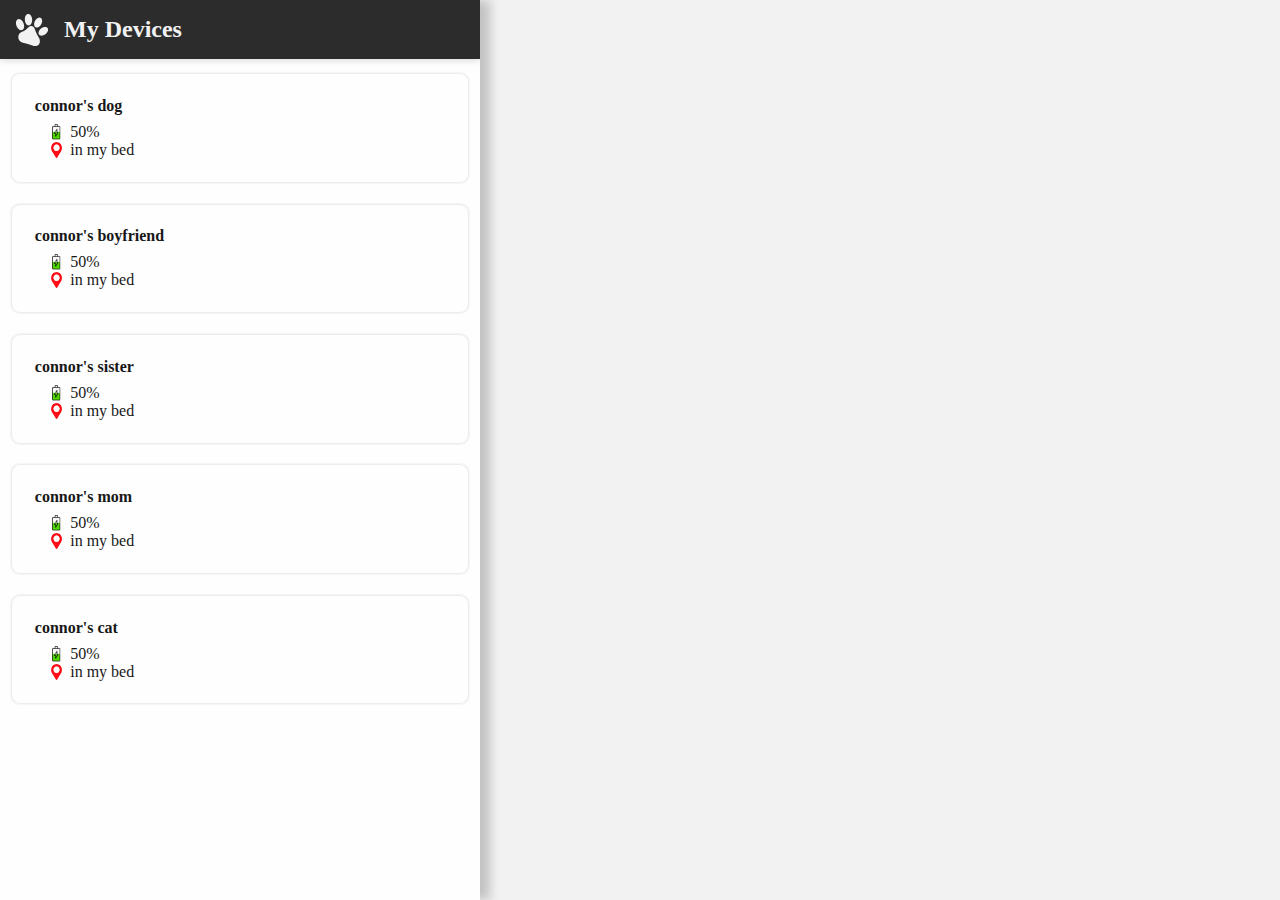
<file: devices/index.lessold.html>
<head>
<style>

	:root {
		--fg-color: #181818;
		--bg-color: #f2f2f2;
	}
	#content {
		display: flex;
		justify-content: space-between;
	}

	#map  {
		width: 75%;
		min-height: 100vh;
	}

	#sidebar {
		width: 50%;
		max-width: 30em;
		height: 100vh;
		overflow-y: auto;
		overflow-x: hidden;
		z-index: 1;
		box-shadow: 10px 0px 10px rgba(0, 0, 0, 0.2);
		background-color: #fefefe;
	}

	body {
		margin: 0;
		background-color: var(--bg-color);
		/* background-color: red; */
		color: var(--fg-color);
	}

	.device-info {
		margin-left: 1em;
	}

	.device h2 {
		margin: 0;
		margin-bottom: 0.5em;
	}

	.device {
		display:  flex;
		justify-content: flex-start;
		flex-direction: column;
		padding: 5%;
		box-shadow: 0px 0px 0.2em rgba(0,0,0,0.2);
		width: 100%;
		border-radius: 0.5em;
	}
	#devices {
		display: flex;
		justify-content: center;
		flex-direction: column;
		width: 95%;
		padding-top: 15px;
	}

	.device-info-battery, .device-info-last-seen {
		display: flex;
		align-items: center;
		margin-bottom: 0;
	}

	.device-info-battery img , .device-info-last-seen img {
		margin-right: 0.5em;
	}
	
	#devices .separator {
		display: flex;
		align-items: center;
		justify-content: space-between;
		width: 100%;
		margin-bottom: 5%;
	}

	#devices hr {
		width: 100%
	}

	#sidebar #top {
		display: flex;
		justify-content:left;
		align-items: center;
		background-color: #2c2c2c;
		width: 100%;
		box-shadow: 0 0 0.5em rgba(0,0,0,0.2);
		position: sticky;
		top: 0;
	}

	#sidebar #top img[src="/pawicon.png"] {

		padding-right: 1em;
		padding-left: 1em;
		object-fit: contain;
		height: 2em;
		
	}

	#sidebar #top h1 {
		color: #f2f2f2;
		font-size: 1.5em;
		
	}

	#device-container {
		display:flex;
		justify-content: center;
	}

	.device-name {
		font-size: 1em;
	}
	.device-info img {
		height: 1em;
	}

	.hr-replacement {
		background-color: #aaa;
		width: 100%;
		height: 2px;
		border-radius: 2px;
		margin-top: 0.5em;
	}

</style>
</head>

<body>
<script src="http://openlayers.org/api/OpenLayers.js"></script>
<script src="http://mapstraction.com/mxn/build/latest/mxn.js?(openlayers)" type="text/javascript"></script>
<div id="content">
<div id="sidebar">
	<div id="top">
		<img src="/pawicon.png" >
		<h1 >My Devices</h1>
	</div>

	<div id="device-container">
	<div id="devices">

		 
		<div class="separator">
			<div class="device">
				<h2 class="device-name" > connor&#39;s dog </h2>

				<div class="device-info">
				<div class="device-info-battery"> <img class="img-battery" src="/battery.png" > 50%</div>
				<div class="device-info-last-seen"> <img class="img-location" src="/location.png"> in my bed</div>
				</div>
			</div>
		</div>
		 
		<div class="separator">
			<div class="device">
				<h2 class="device-name" > connor&#39;s boyfriend </h2>

				<div class="device-info">
				<div class="device-info-battery"> <img class="img-battery" src="/battery.png" > 50%</div>
				<div class="device-info-last-seen"> <img class="img-location" src="/location.png"> in my bed</div>
				</div>
			</div>
		</div>
		 
		<div class="separator">
			<div class="device">
				<h2 class="device-name" > connor&#39;s sister </h2>

				<div class="device-info">
				<div class="device-info-battery"> <img class="img-battery" src="/battery.png" > 50%</div>
				<div class="device-info-last-seen"> <img class="img-location" src="/location.png"> in my bed</div>
				</div>
			</div>
		</div>
		 
		<div class="separator">
			<div class="device">
				<h2 class="device-name" > connor&#39;s mom </h2>

				<div class="device-info">
				<div class="device-info-battery"> <img class="img-battery" src="/battery.png" > 50%</div>
				<div class="device-info-last-seen"> <img class="img-location" src="/location.png"> in my bed</div>
				</div>
			</div>
		</div>
		 
		<div class="separator">
			<div class="device">
				<h2 class="device-name" > connor&#39;s cat </h2>

				<div class="device-info">
				<div class="device-info-battery"> <img class="img-battery" src="/battery.png" > 50%</div>
				<div class="device-info-last-seen"> <img class="img-location" src="/location.png"> in my bed</div>
				</div>
			</div>
		</div>
		

	</div>
	</div>
</div>
<div id="map"></div>
</div>

<script type="text/javascript">
var map = new mxn.Mapstraction('map', 'openlayers'); 
var latlon = new mxn.LatLonPoint(51.50733, -0.12769);

map.setCenterAndZoom(latlon, 15);
var marker = new mxn.Marker(latlon);
marker.setIcon('/location.png');
map.addMarker(marker);
</script>
</body>
</html>
</file>
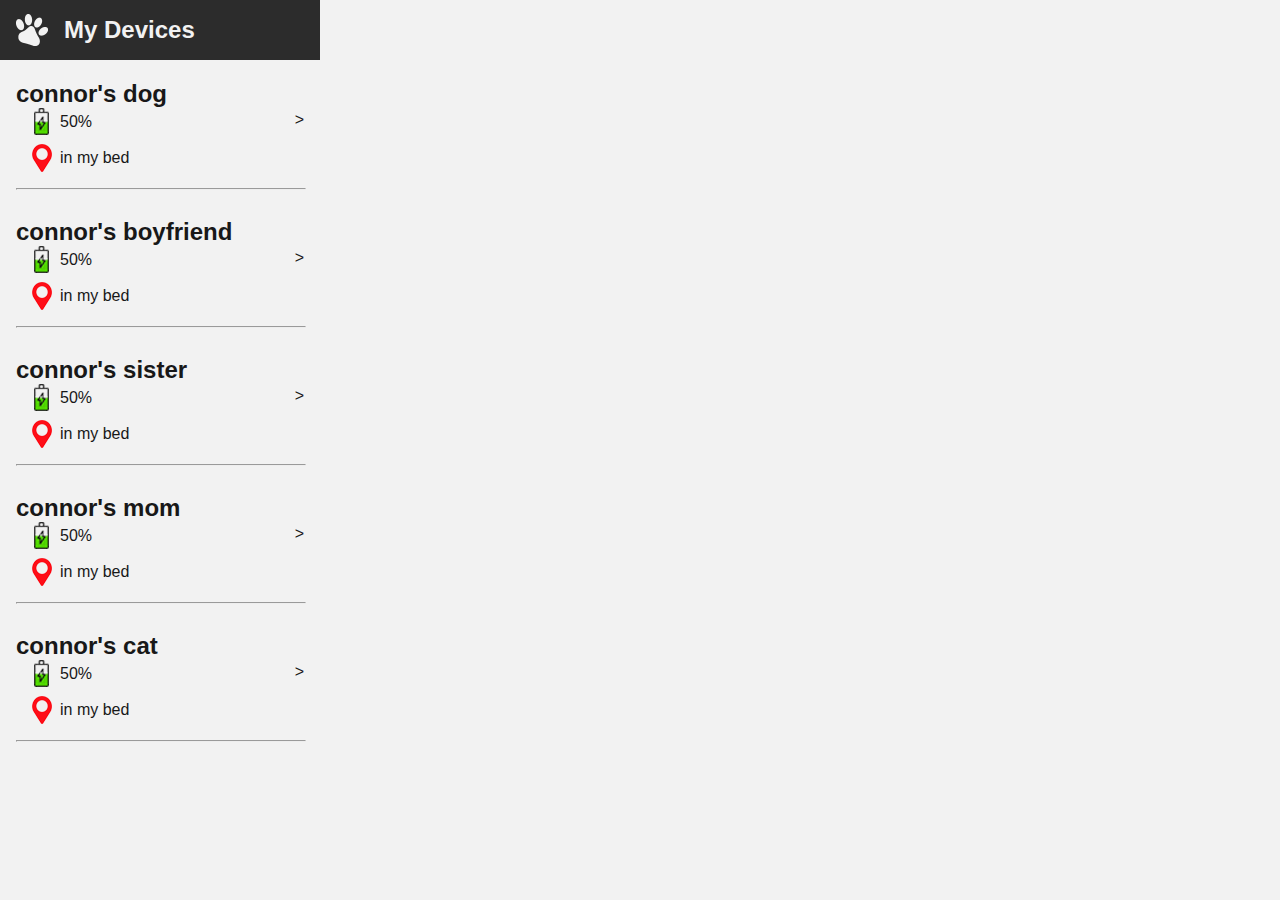
<file: devices/index.old.html>
<head>
	<title> My Devices | Prowlcheck </title>
<style>

	:root {
		--fg-color: #181818;
		--bg-color: #f2f2f2;
	}
	#content {
		display: flex;
		justify-content: space-between;
	}

	#map  {
		width: 75%;
		min-height: 100vh;
	}

	#sidebar {
		width: 25%;
		height: 100vh;
		overflow-y: auto;
		overflow-x: hidden;
	}

	body {
		margin: 0;
		background-color: var(--bg-color);
		/* background-color: red; */
		color: var(--fg-color);
		font-family: sans-serif;
	}

	.device-info {
		margin-left: 1em;
	}

	.device h2 {
		margin-bottom: 0;
	}

	.device  {
		display:  flex;
		justify-content: flex-start;
		flex-direction: column;
	}
	#devices {
		display: flex;
		justify-content: center;
		flex-direction: column;
		width: 90%;
	}

	.device-info-battery, .device-info-last-seen {
		display: flex;
		align-items: center;
		margin-bottom: 0.5em;
	}

	.device-info-battery img , .device-info-last-seen img {
		margin-right: 0.5em;
	}
	
	#devices .separator {
		display: flex;
		align-items: center;
		justify-content: space-between;
	}

	#devices hr {
		width: 100%
	}

	#sidebar #top {
		display: flex;
		justify-content:left;
		align-items: center;
		background-color: #2c2c2c;
		width: 34vw;
		
	}

	#sidebar #top img[src="/pawicon.png"] {

		padding-right: 1em;
		padding-left: 1em;
		object-fit: contain;
		height: 2em;
		
	}

	#sidebar #top h1 {
		color: #f2f2f2;
		font-size: 1.5em;
		
	}

	#device-container {
		display:flex;
		justify-content: center;
	}

</style>
</head>

<body>
<script src="https://openlayers.org/api/OpenLayers.js"></script>
<script src="https://mapstraction.com/mxn/build/latest/mxn.js?(openlayers)" type="text/javascript"></script>
<div id="content">
<div id="sidebar">
	<div id="top">
		<img src="/pawicon.png" >
		<h1 >My Devices</h1>
	</div>

	<div id="device-container">
	<div id="devices">

		 
		<div class="separator">
			<div class="device">
				<h2> connor&#39;s dog </h2>

				<div class="device-info">
				<div class="device-info-battery"> <img src="/static/battery.png" > 50%</div>
				<div class="device-info-last-seen"> <img src="/static/location.png"> in my bed</div>
				</div>
			</div>
		>
		</div>
		<hr>
		 
		<div class="separator">
			<div class="device">
				<h2> connor&#39;s boyfriend </h2>

				<div class="device-info">
				<div class="device-info-battery"> <img src="/static/battery.png" > 50%</div>
				<div class="device-info-last-seen"> <img src="/static/location.png"> in my bed</div>
				</div>
			</div>
		>
		</div>
		<hr>
		 
		<div class="separator">
			<div class="device">
				<h2> connor&#39;s sister </h2>

				<div class="device-info">
				<div class="device-info-battery"> <img src="/static/battery.png" > 50%</div>
				<div class="device-info-last-seen"> <img src="/static/location.png"> in my bed</div>
				</div>
			</div>
		>
		</div>
		<hr>
		 
		<div class="separator">
			<div class="device">
				<h2> connor&#39;s mom </h2>

				<div class="device-info">
				<div class="device-info-battery"> <img src="/static/battery.png" > 50%</div>
				<div class="device-info-last-seen"> <img src="/static/location.png"> in my bed</div>
				</div>
			</div>
		>
		</div>
		<hr>
		 
		<div class="separator">
			<div class="device">
				<h2> connor&#39;s cat </h2>

				<div class="device-info">
				<div class="device-info-battery"> <img src="/static/battery.png" > 50%</div>
				<div class="device-info-last-seen"> <img src="/static/location.png"> in my bed</div>
				</div>
			</div>
		>
		</div>
		<hr>
		

	</div>
	</div>
</div>
<div id="map"></div>
</div>

<script type="text/javascript">
var map = new mxn.Mapstraction('map', 'openlayers'); 
var latlon = new mxn.LatLonPoint(51.50733, -0.12769);

map.setCenterAndZoom(latlon, 15);
var marker = new mxn.Marker(latlon);
marker.setIcon('/static/location.png');
map.addMarker(marker);
</script>
</body>
</html>
</file>
